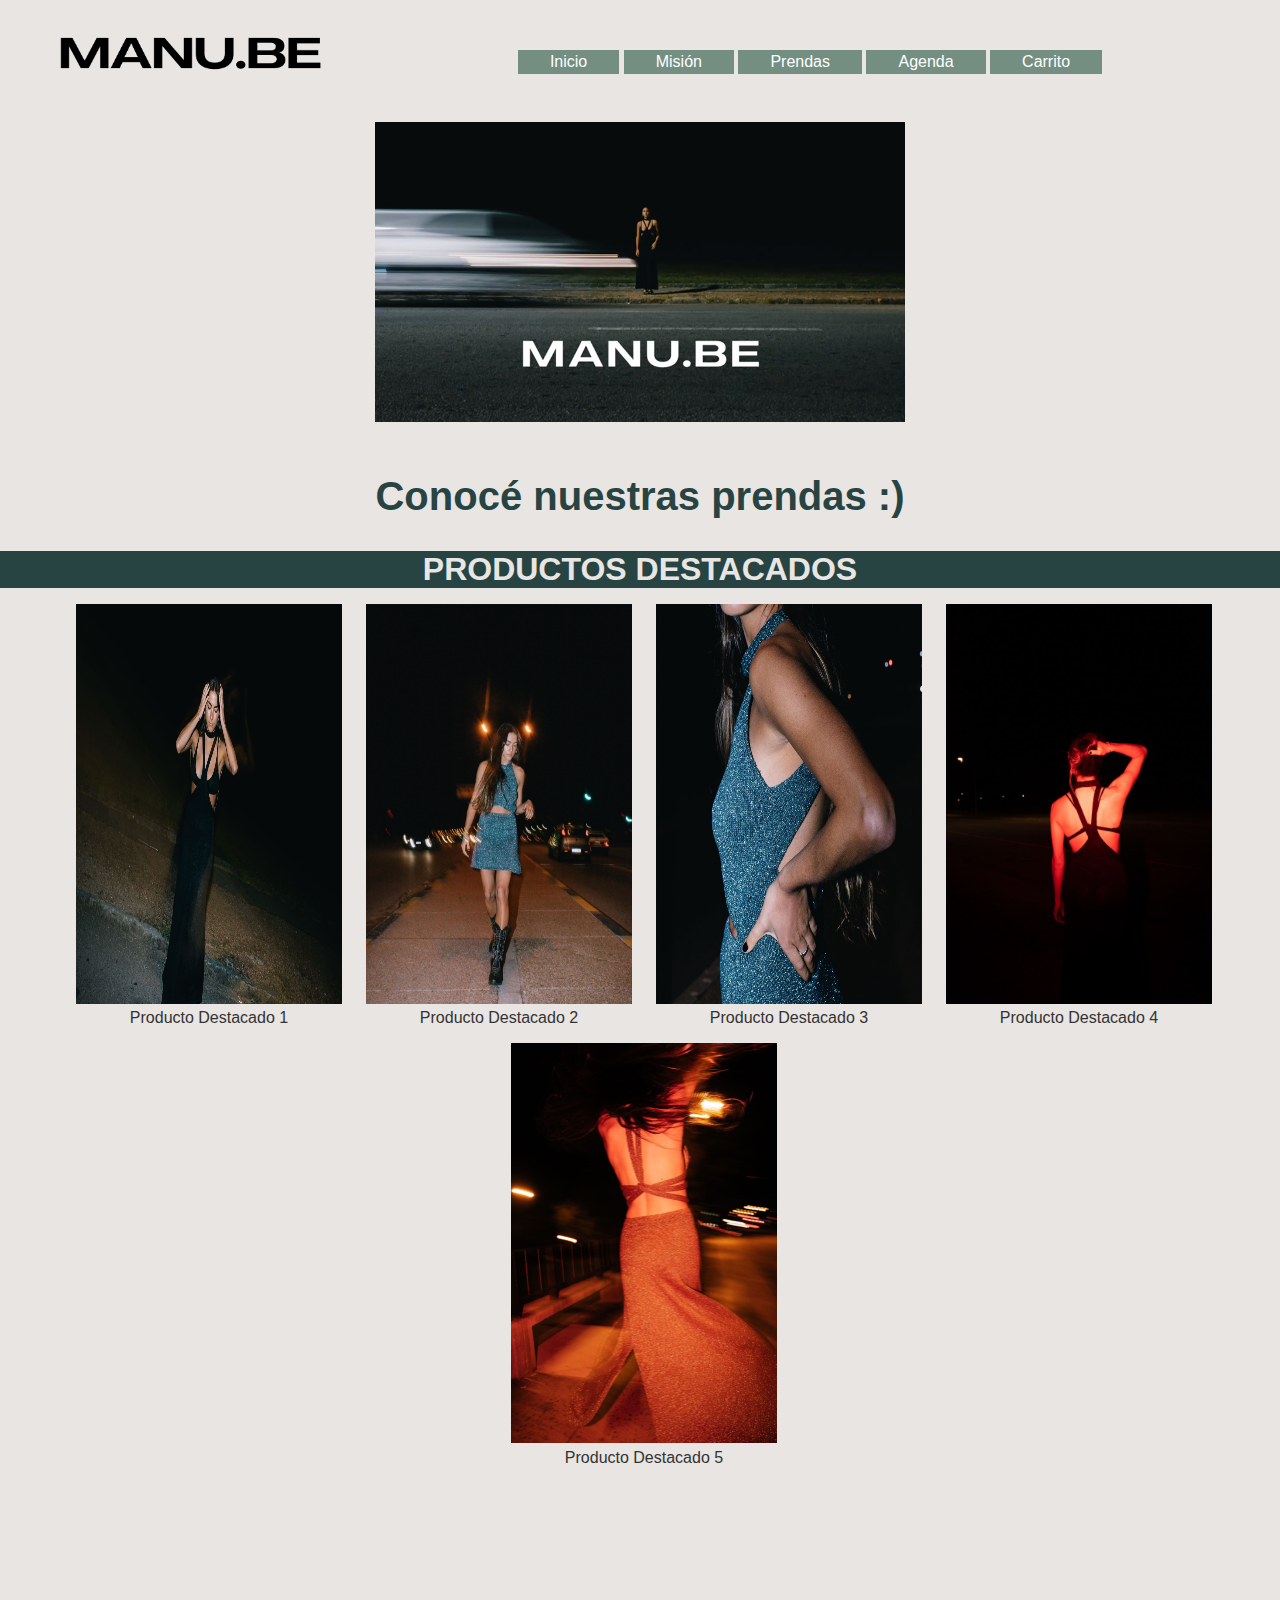
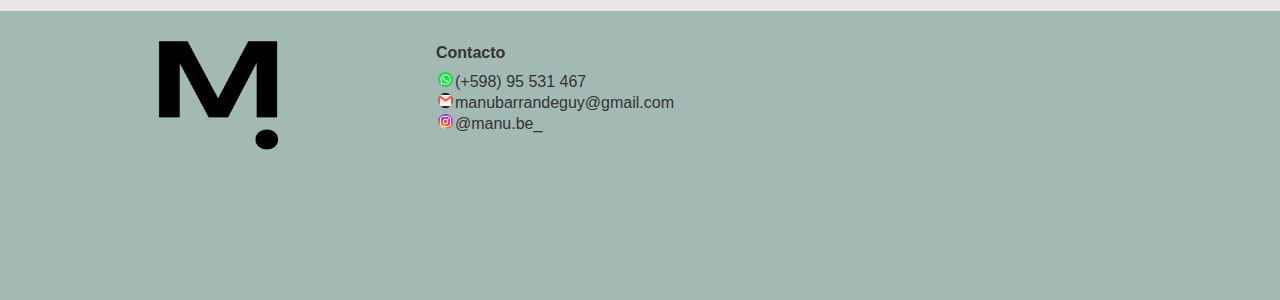
<file: index.html>
<!DOCTYPE html>
<html lang="es">
<head>
	<meta charset="UTF-8">
	<meta name="viewport" content="width=device-width, initial-scale=1.0">
	<meta name="description" content="Piezas Tejidas en stock y personalizadas. La ciudad, el brillo y el ritmo como inspiración. Encontrá nuestros productos en esta página">
	<meta name="keywords" content="MANU, MANUELA, BARRANDEGUY, INICIO, ROPA, MODA, TENDENCIA, HILOS, TEJIDOS, PRODUCTOS DESTACADOS"
	<link rel="shortcut icon" href="assets/img/favicon-32x32.png">
	<title>Inicio</title>
	<!-- linkear nuestro css -->
	<link rel="stylesheet" href="estilo.css">
</head>
<body class="body">
	<!-- fila de logo + menu de navegacion --> 
	<header class="header">
		<a title="logoImagen" href="index.html"><img src="img/logo.png" alt="logoImagen"></img></a>
		<nav class="navegacionPrincipal">
			<ul>
				<li><a href="index.html">Inicio</a></li>
				<li><a href="pages/mision.html">Misión</a></li>
				<li><a href="pages/prendas.html">Prendas</a></li>
				<li><a href="pages/agenda.html">Agenda</a></li>
				<li><a href="pages/carrito.html">Carrito</a></li>
			</ul>
		</nav>
	</header>
	<!-- cierre de fila logo + menu de navegacion -->
	<!-- fila de información de mi sitio -->
	<main class="main">
		<section>
			<video autoplay loop muted id="logoVideo" src="img/logo.mp4"  alt="logoVideo">
			</video>
		</section>
		<section>
			<a href="pages/prendas.html"><h1>Conocé nuestras prendas :)</h1></a>
		</section>
		<section>
			<h2>PRODUCTOS DESTACADOS</h2>
			<div class="prendas">
				<div>
					<img src="img/img1.jpeg" alt="productoDestacado1" class="fotoPrenda"></img>
					<a>Producto Destacado 1</a>
				</div>
				<div>
					<img src="img/img2.jpeg" alt="productoDestacado2" class="fotoPrenda"></img>
					<a>Producto Destacado 2</a>
				</div>
				<div>
					<img src="img/img3.jpeg" alt="productoDestacado3" class="fotoPrenda"></img>
					<a>Producto Destacado 3</a>
				</div>
				<div>
					<img src="img/img4.jpeg" alt="productoDestacado4" class="fotoPrenda"></img>
					<a>Producto Destacado 4</a>
				</div>
				<div>
					<img src="img/img5.jpeg" alt="productoDestacado5" class="fotoPrenda"></img>
					<a>Producto Destacado 5</a>
				</div>
		</section>
	</main>
	<!-- cierre de fila de información de mi sitio -->
	<!-- inicio de footer --> 
	<footer class="footer">
		<img src="img/logo1.png" alt="logoImagen" class="logoImagen"></img>
		<section class="infoFooter">
			<h4>Contacto</h4>
			<table>
				<tr>
					<td><img src="img/whatsapp.jpeg" alt="icono whatsapp" class="icono"></img></td>
					<td>(+598) 95 531 467</td>
				</tr>
				<tr>
					<td><img src="img/mail.jpeg" alt="icono mail" class="icono"></td>
					<td>manubarrandeguy@gmail.com</td>
				</tr>
				<tr>
					<td><img src="img/instagram.jpeg" alt="icono instagram" class="icono"></td>
					<td href="https://www.instagram.com/manu.be_">@manu.be_</td>
				</tr>
			</table>
		</section>
	</footer>
    <!-- cierre de footer --> 
</body>
</html>
</file>
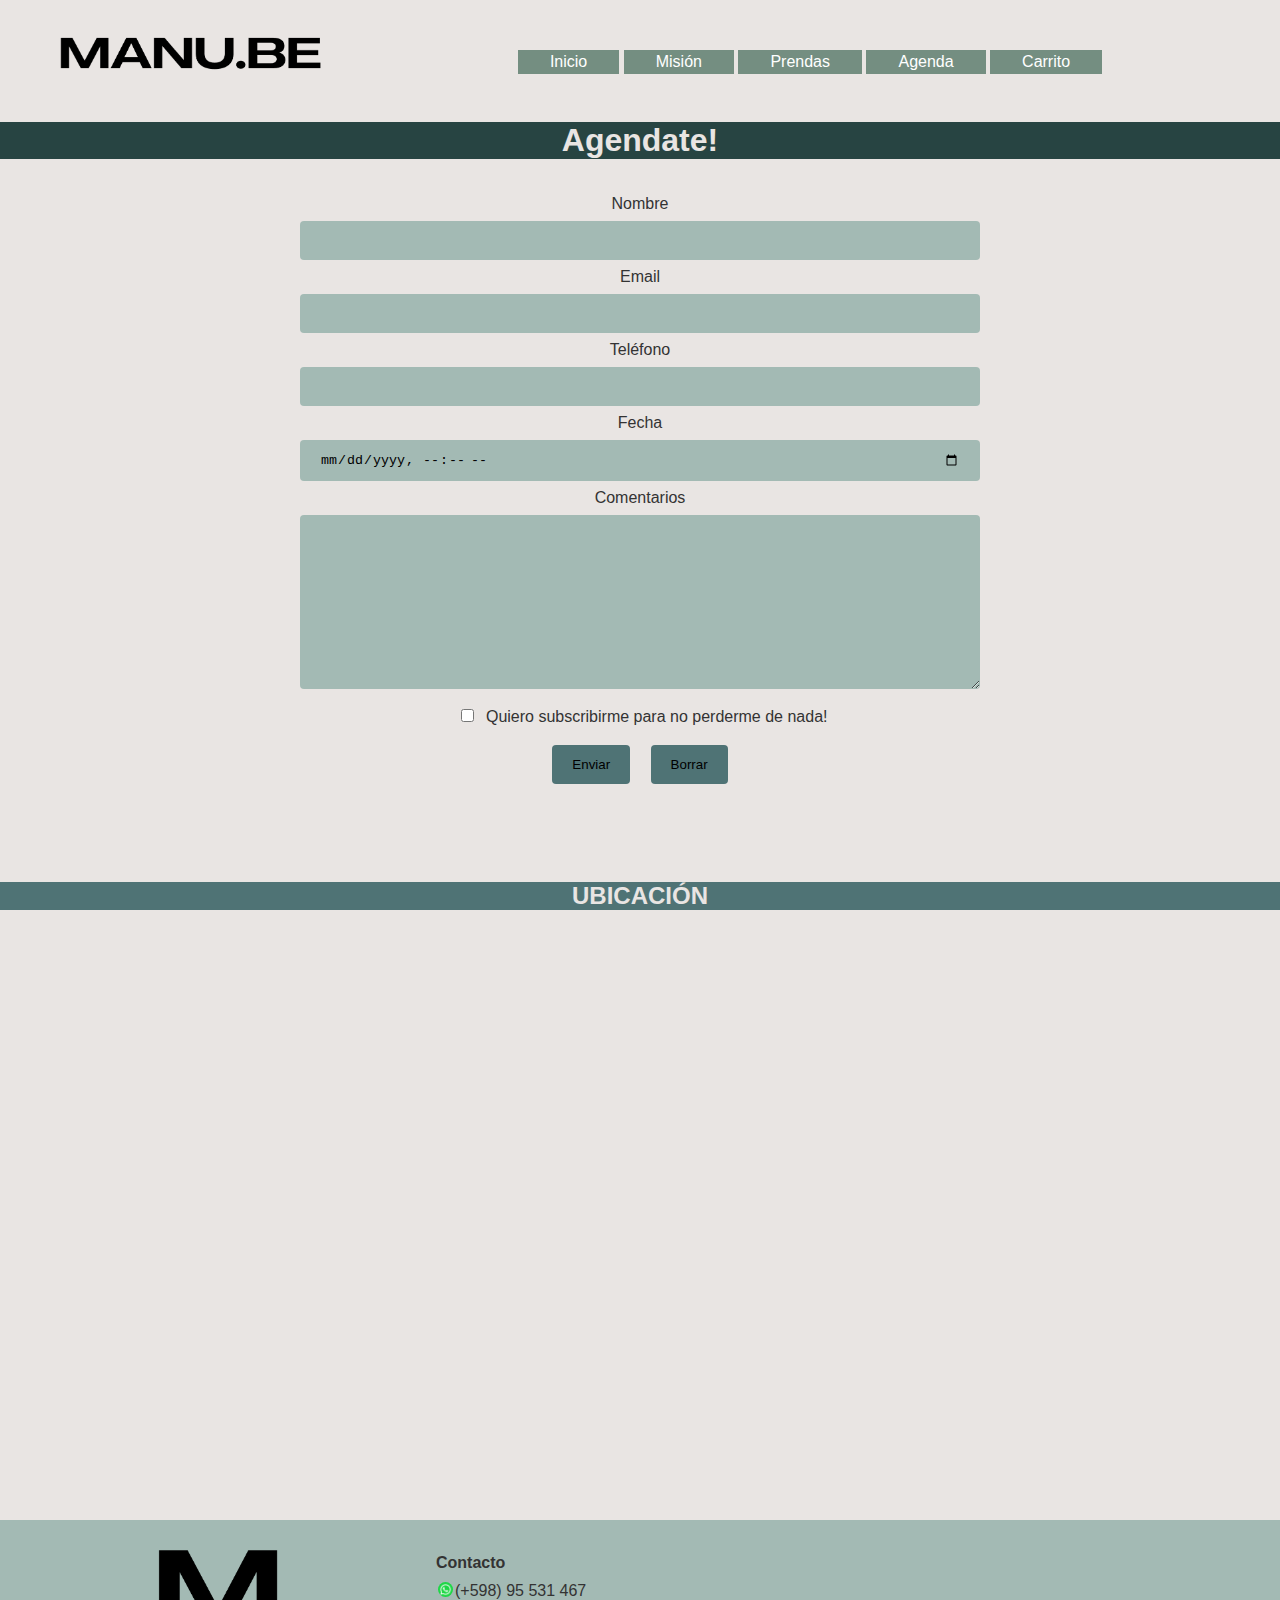
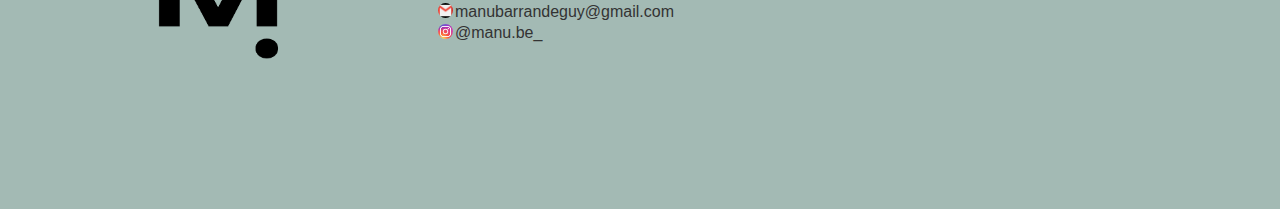
<file: pages/agenda.html>
<!DOCTYPE html>
<html lang="es">
<head>
	<meta charset="UTF-8">
	<meta name="viewport" content="width=device-width, initial-scale=1.0">
	<meta name="description" content="Piezas Tejidas en stock y personalizadas. Ponete en contacto con nosotras en esta página">
	<meta name="keywords" content="MANU, MANUELA, BARRANDEGUY, AGENDA, ROPA, MODA, TENDENCIA, HILOS, TEJIDOS, AGENDA, PERSONALIZADO"
	<link rel="shortcut icon" href="assets/img/favicon-32x32.png">
	<title>Agenda</title>
	<!-- linkear nuestro css -->
	<link rel="stylesheet" href="../estilo.css">
</head>
<body class="body">
	<!-- fila de logo + menu de navegacion --> 
	<header class="header">
		<a title="logoImagen" href="../index.html"><img src="../img/logo.png" alt="logoImagen"></img></a>
		<nav class="navegacionPrincipal">
			<ul>
				<li><a href="../index.html">Inicio</a></li>
				<li><a href="mision.html">Misión</a></li>
				<li><a href="prendas.html">Prendas</a></li>
				<li><a href="agenda.html">Agenda</a></li>
				<li><a href="carrito.html">Carrito</a></li>
			</ul>
		</nav>
	</header>
	<!-- cierre de fila logo + menu de navegacion -->
	<!-- fila de información de mi sitio -->
	<main class="main">
		<section>
        	<h2>Agendate!</h2>
        	<!-- formulario de contacto -->
			<div class="formularioAgenda">
			<form action="#" enctype="application/x-www-form-urlencoded" method="GET" >
            	<!-- Nombre -->
            	<label for="nombre">Nombre</label></br>
            	<input class="rellenarFormulario" type="text" name="nombre" id="nombre"></br>
            	<!-- Email -->
            	<label for="email">Email</label></br>
            	<input class="rellenarFormulario" type="email" name="email" id="email"></br>
            	<!--Teléfono -->
            	<label for="telefono">Teléfono</label></br>
            	<input class="rellenarFormulario" type="number" name="telefono" id="telefono"></br>
            	<!-- Fecha -->
            	<label for="fecha">Fecha</label><br>
            	<input class="rellenarFormulario" type="datetime-local" name="fecha" pattern="[0-9]{4}-[0-9]{2}-[0-9]{2}T[0-9]{2}:[0-9]{2}" min="2023-01-24T15:00" max="2023-12-31T:21:00"><br>
            	<!-- Comentarios -->
            	<label for="comentarios">Comentarios</label><br>
            	<textarea class="rellenarFormulario" name="comentarios" cols="30" rows="10"></textarea><br>
            	<!-- Subscripción -->
				<input type="checkbox">
            	<label for="promociones">Quiero subscribirme para no perderme de nada!</label><br>
            	<!-- Enviar o borrar-->
            	<input class="botones" type="submit" value="Enviar" class="enviar">
				<input class="botones" type="reset" value="Borrar" class="borrar"><br>
        	</form>
			</div>
    	</section>
		<section>
            <h3>Ubicación</h3>
            <div class="mapa">
                <iframe src="https://www.google.com/maps/embed?pb=!1m18!1m12!1m3!1d3272.764896499605!2d-56.061227948780854!3d-34.88724957996671!2m3!1f0!2f0!3f0!3m2!1i1024!2i768!4f13.1!3m3!1m2!1s0x959f87f9685c610b%3A0x484c188be79c1ddf!2sSport%20House!5e0!3m2!1ses-419!2suy!4v1678545080788!5m2!1ses-419!2suy" style="border:0;" allowfullscreen="" loading="lazy" referrerpolicy="no-referrer-when-downgrade"></iframe>
            </div>
		</section>
	</main>
    <!-- fin formulario de contacto -->
	<!-- inicio de footer --> 
	<footer class="footer">
		<img src="../img/logo1.png" alt="logoImagen" class="logoImagen"></img>
		<section class="infoFooter">
			<h4>Contacto</h4>
			<table>
				<tr>
					<td><img src="../img/whatsapp.jpeg" alt="icono whatsapp" class="icono"></img></td>
					<td>(+598) 95 531 467</td>
				</tr>
				<tr>
					<td><img src="../img/mail.jpeg" alt="icono mail" class="icono"></td>
					<td>manubarrandeguy@gmail.com</td>
				</tr>
				<tr>
					<td><img src="../img/instagram.jpeg" alt="icono instagram" class="icono"></td>
					<td href="https://www.instagram.com/manu.be_">@manu.be_</td>
				</tr>
			</table>
		</section>
	</footer>
    <!-- cierre de footer --> 
</body>
</html>
</file>
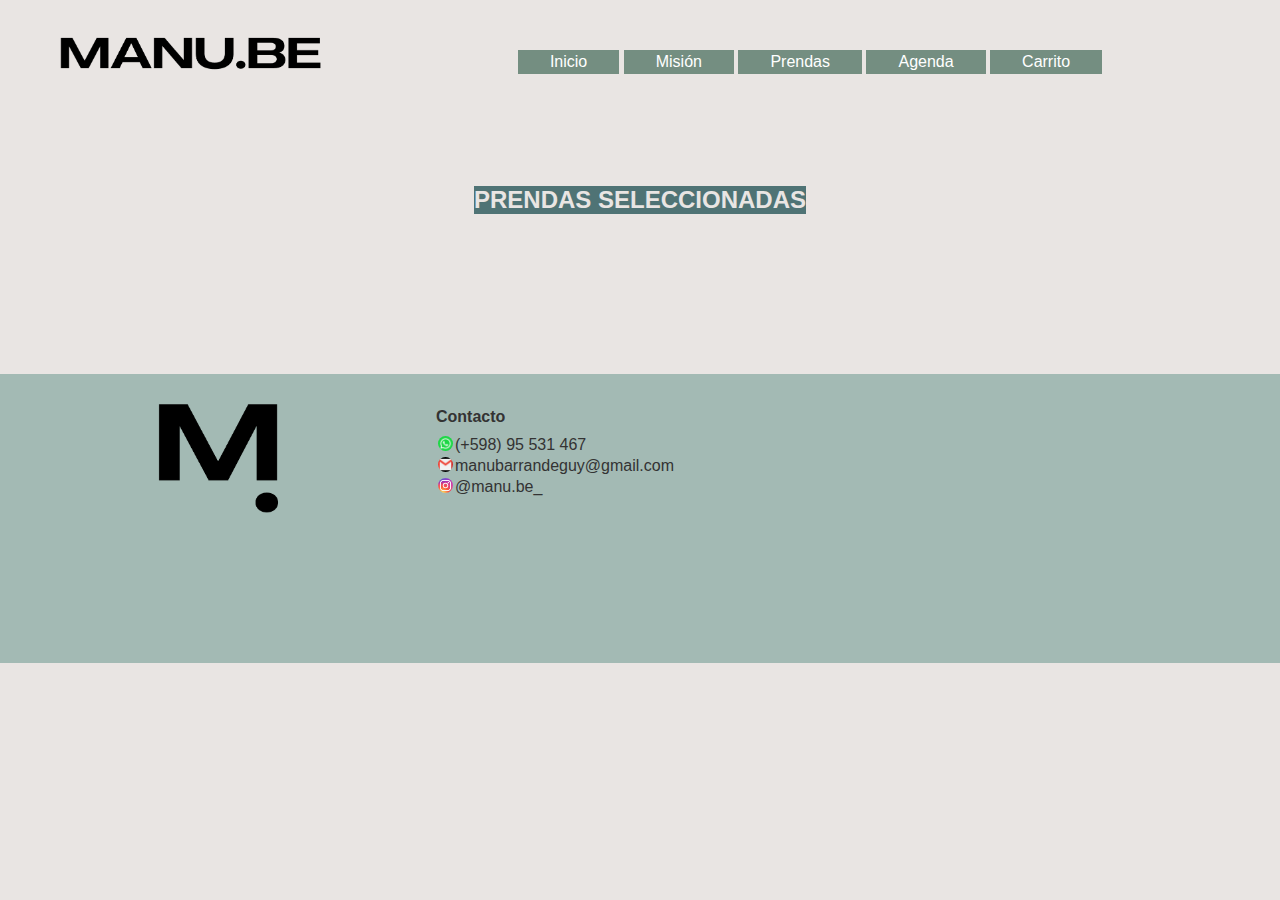
<file: pages/carrito.html>
<!DOCTYPE html>
<html lang="es">
<head>
	<meta charset="UTF-8">
	<meta name="viewport" content="width=device-width, initial-scale=1.0">
	<meta name="description" content="Piezas Tejidas en stock y personalizadas. Contactate mediante redes o encontranos en esta ubicación">
	<meta name="keywords" content="MANU, MANUELA, BARRANDEGUY, CONTACTO, ROPA, MODA, TENDENCIA, CARRITO, INSTAGRAM, WHATSAPP, MAIL"
	<link rel="shortcut icon" href="assets/img/favicon-32x32.png">
	<title>Carrito</title>
	<!-- linkear nuestro css -->
	<link rel="stylesheet" href="../estilo.css">
</head>
<body class="body">
	<!-- fila de logo + menu de navegacion --> 
	<header class="header">
		<a title="logoImagen" href="../index.html"><img src="../img/logo.png" alt="logoImagen"></img></a>
		<nav class="navegacionPrincipal">
			<ul>
				<li><a href="../index.html">Inicio</a></li>
				<li><a href="mision.html">Misión</a></li>
				<li><a href="prendas.html">Prendas</a></li>
				<li><a href="agenda.html">Agenda</a></li>
				<li><a href="carrito.html">Carrito</a></li>
			</ul>
		</nav>
	</header>
	<!-- cierre de fila logo + menu de navegacion -->
	<!-- fila de información de mi sitio -->
	<main class="main" id="carrito">
		<section>
            <h3>Prendas Seleccionadas</h3>
		</section>
	</main>
	<!-- cierre de fila de información de mi sitio -->
	<!-- inicio de footer --> 
	<footer class="footer">
		<img src="../img/logo1.png" alt="logoImagen" class="logoImagen"></img>
		<section class="infoFooter">
			<h4>Contacto</h4>
			<table>
				<tr>
					<td><img src="../img/whatsapp.jpeg" alt="icono whatsapp" class="icono"></img></td>
					<td>(+598) 95 531 467</td>
				</tr>
				<tr>
					<td><img src="../img/mail.jpeg" alt="icono mail" class="icono"></td>
					<td>manubarrandeguy@gmail.com</td>
				</tr>
				<tr>
					<td><img src="../img/instagram.jpeg" alt="icono instagram" class="icono"></td>
					<td href="https://www.instagram.com/manu.be_">@manu.be_</td>
				</tr>
			</table>
		</section>
	</footer>
    <!-- cierre de footer --> 
	<script type="text/javascript" src="../js/presentacionPrendas.js"></script>
</body>
</html>
</file>
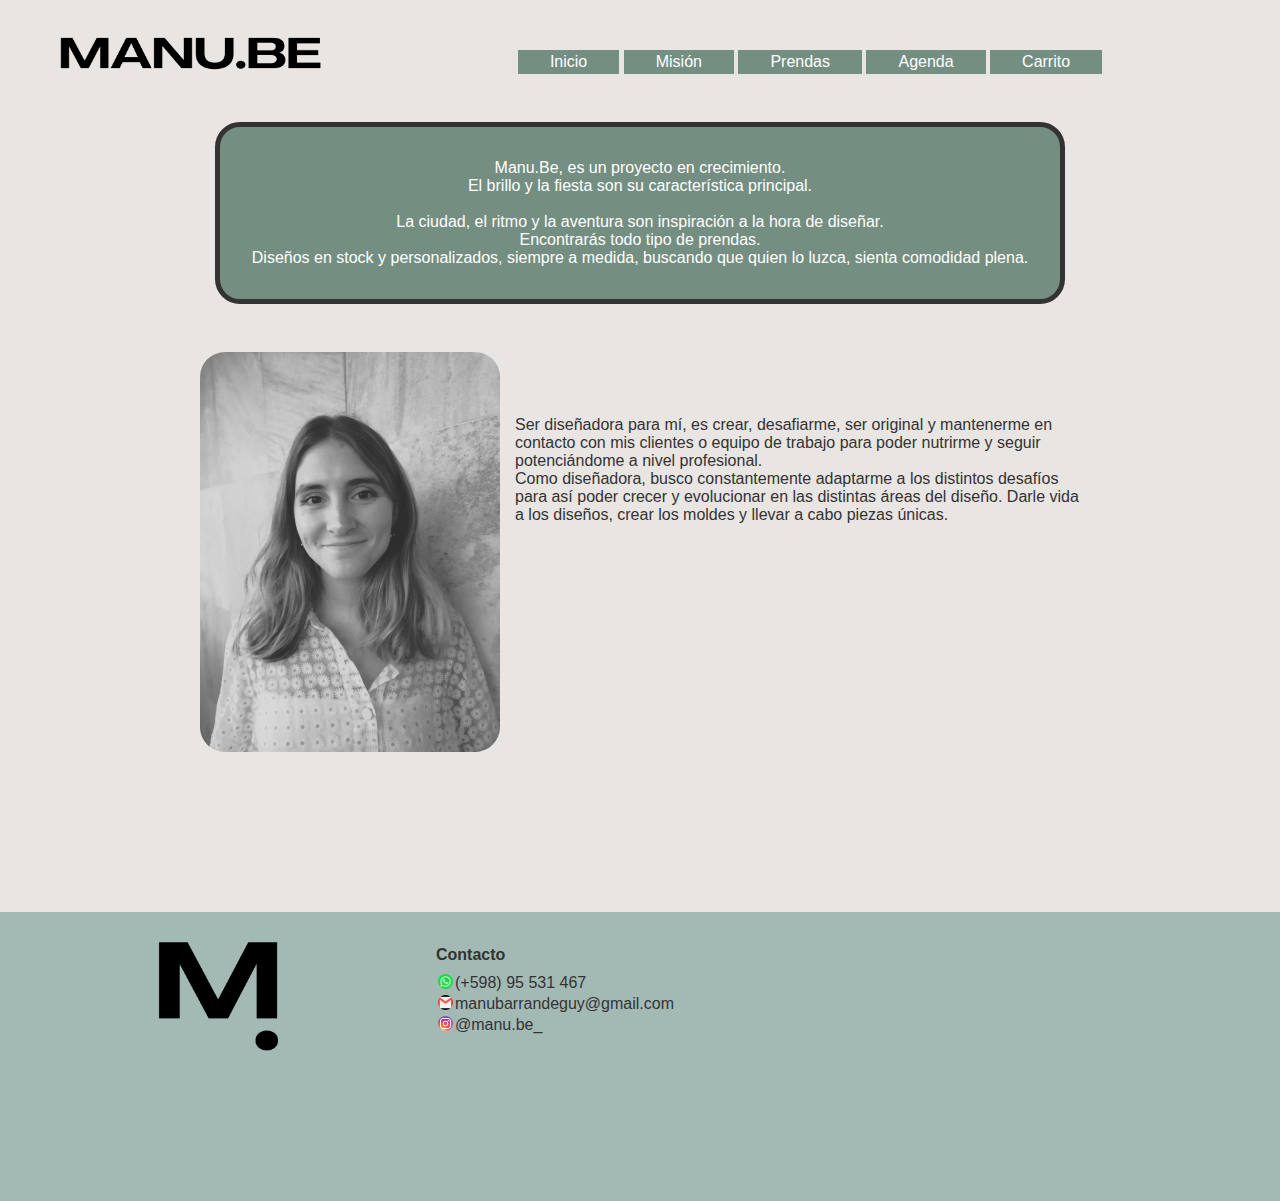
<file: pages/mision.html>
<!DOCTYPE html>
<html lang="es">
<head>
	<meta charset="UTF-8">
	<meta name="viewport" content="width=device-width, initial-scale=1.0">
	<meta name="description" content="Piezas Tejidas en stock y personalizadas. Aprendé acerca de nosotras y nuestra misión">
	<meta name="keywords" content="MANU, MANUELA, BARRANDEGUY, MISIÓN, ROPA, MODA, TENDENCIA, HILOS, TEJIDOS, VALORES"
	<link rel="shortcut icon" href="assets/img/favicon-32x32.png">
	<title>Misión</title>
	<!-- linkear nuestro css -->
	<link rel="stylesheet" href="../estilo.css">
</head>
<body class="body">
	<!-- fila de logo + menu de navegacion --> 
	<header class="header">
		<a title="logoImagen" href="../index.html"><img src="../img/logo.png" alt="logoImagen"></img></a>
		<nav class="navegacionPrincipal">
			<ul>
				<li><a href="../index.html">Inicio</a></li>
				<li><a href="mision.html">Misión</a></li>
				<li><a href="prendas.html">Prendas</a></li>
				<li><a href="agenda.html">Agenda</a></li>
				<li><a href="carrito.html">Carrito</a></li>
			</ul>
		</nav>
	</header>
	<!-- cierre de fila logo + menu de navegacion -->
	<!-- fila de información de mi sitio -->
	<main class="main" id="mainMision">
		<section id="sobreMarca">
			<p>Manu.Be, es un proyecto en crecimiento.<br>
				El brillo y la fiesta son su característica principal.<br>
				<br>
				La ciudad, el ritmo y la aventura son inspiración a la hora de diseñar.<br>
				Encontrarás todo tipo de prendas.<br>
				Diseños en stock y personalizados, siempre a medida, buscando que quien lo luzca, sienta comodidad plena.<br>
			</p>
		</section>
		<section id="sobreManuela">
			<img id="imgSobreManuela" src="../img/manuela.jpeg" alt="Manuela Barrandeguy, creadora de Manu.Be" width="300" height="400"></img> 
			<p>Ser diseñadora para mí, es crear, desafiarme, ser original y mantenerme en contacto con mis clientes o equipo de trabajo para poder nutrirme y seguir potenciándome a nivel profesional. <br>
				Como diseñadora, busco constantemente adaptarme a los distintos desafíos para así poder crecer y evolucionar en las distintas áreas del diseño. Darle vida a los diseños, crear los moldes y llevar a cabo piezas únicas.</p>
		</section>
	</main>
	<!-- cierre de fila de información de mi sitio -->
	<!-- inicio de footer --> 
	<footer class="footer">
		<img src="../img/logo1.png" alt="logoImagen" class="logoImagen"></img>
		<section class="infoFooter">
			<h4>Contacto</h4>
			<table>
				<tr>
					<td><img src="../img/whatsapp.jpeg" alt="icono whatsapp" class="icono"></img></td>
					<td>(+598) 95 531 467</td>
				</tr>
				<tr>
					<td><img src="../img/mail.jpeg" alt="icono mail" class="icono"></td>
					<td>manubarrandeguy@gmail.com</td>
				</tr>
				<tr>
					<td><img src="../img/instagram.jpeg" alt="icono instagram" class="icono"></td>
					<td href="https://www.instagram.com/manu.be_">@manu.be_</td>
				</tr>
			</table>
		</section>
	</footer>
    <!-- cierre de footer --> 
</body>
</html>
</file>
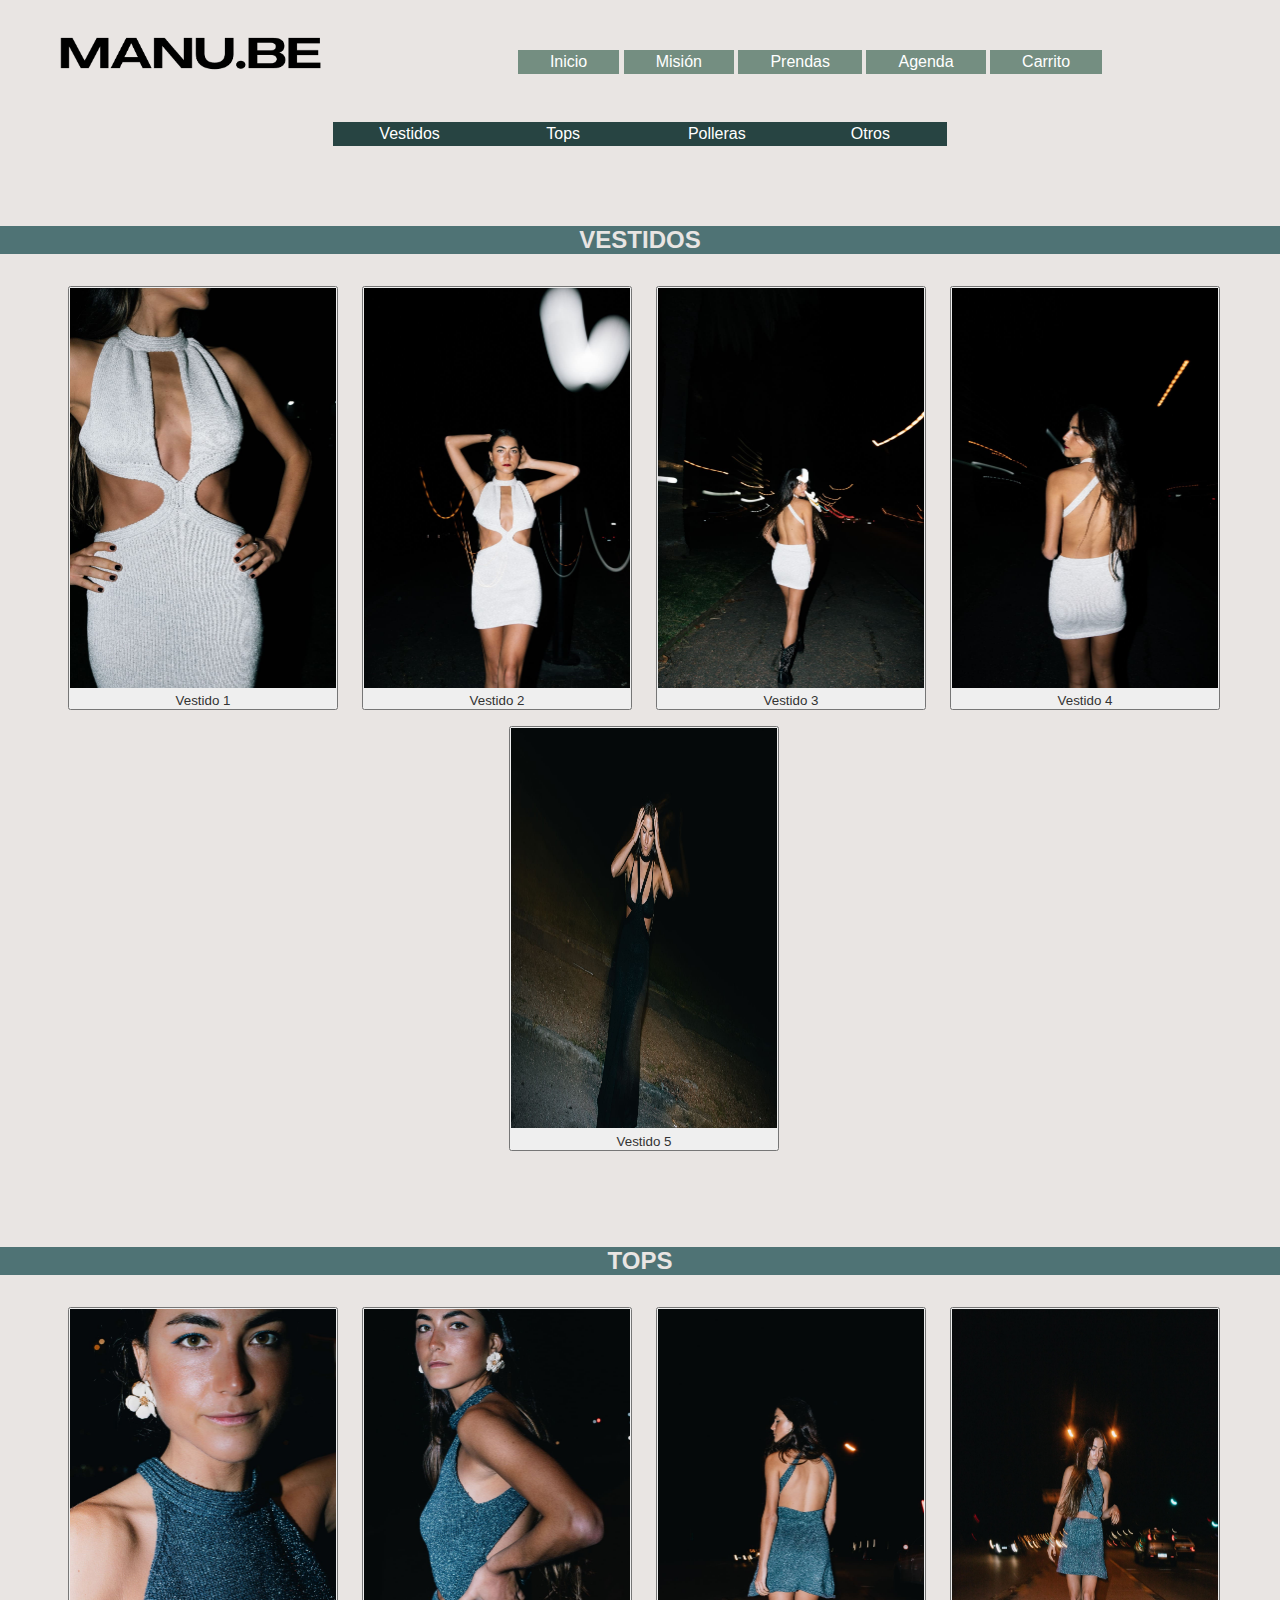
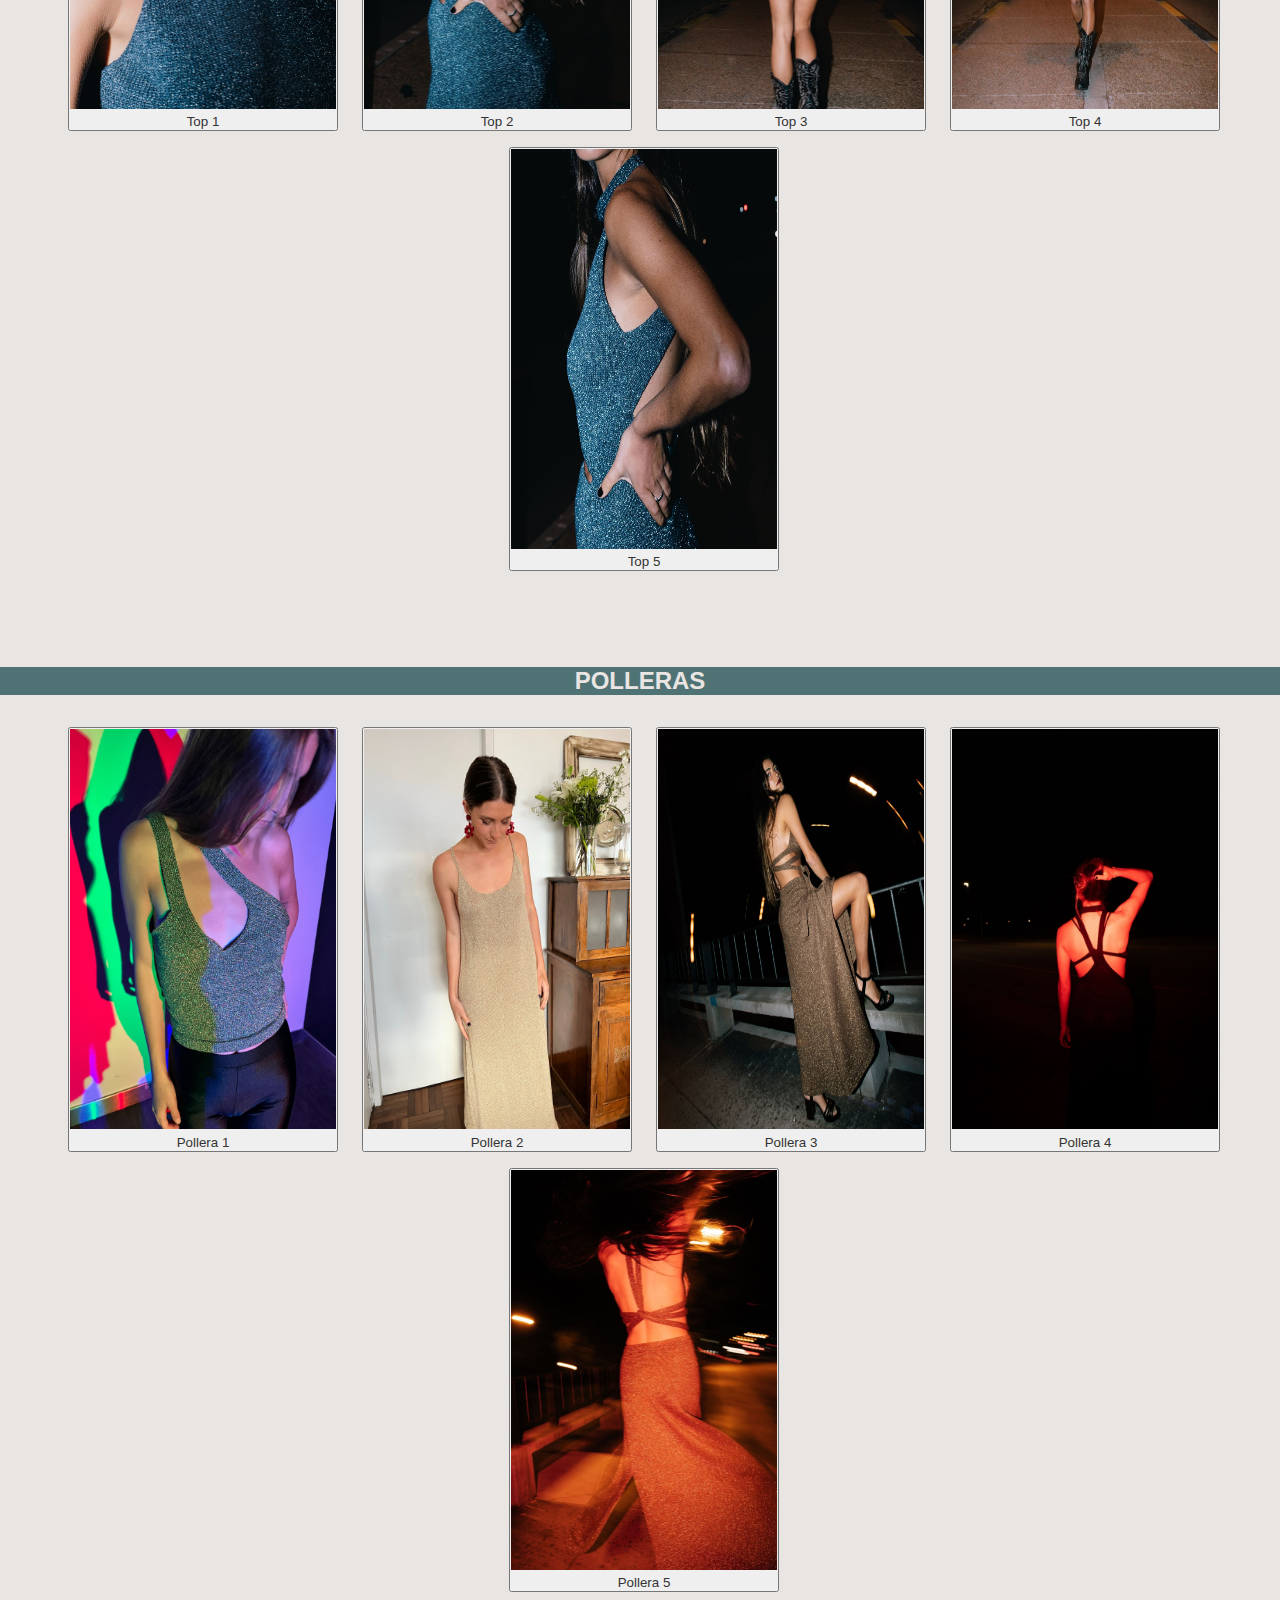
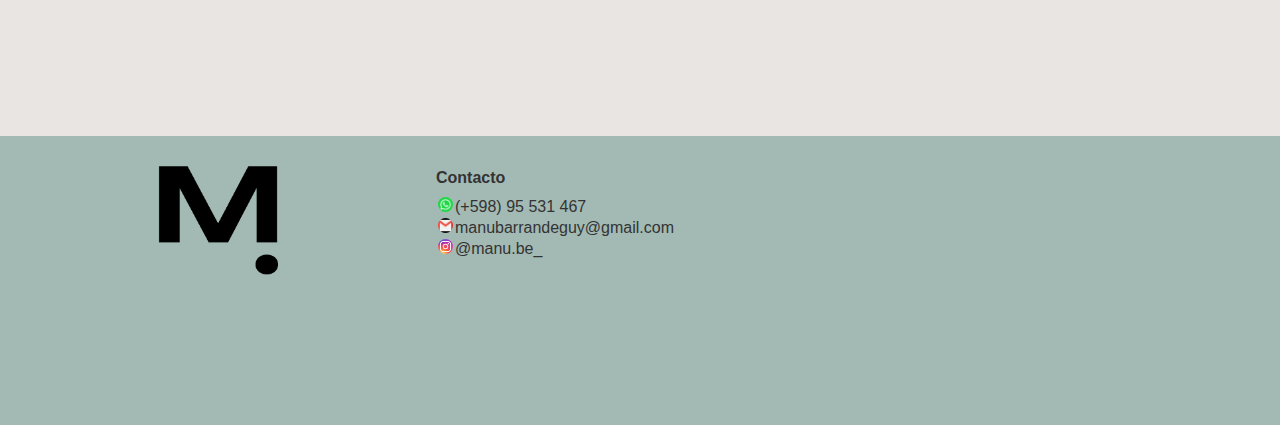
<file: pages/prendas.html>
<!DOCTYPE html>
<html lang="es">
<head>
	<meta charset="UTF-8">
	<meta name="viewport" content="width=device-width, initial-scale=1.0">
	<meta name="description" content="Piezas Tejidas en stock y personalizadas. Busca la prenda ideal para ti">
	<meta name="keywords" content="MANU, MANUELA, BARRANDEGUY, PRENDAS, ROPA, MODA, TENDENCIA, HILOS, TEJIDOS, VESTIDO, TOP, POLLERA, RUANA"
	<link rel="shortcut icon" href="assets/img/favicon-32x32.png">
	<title>Prendas</title>
	<!-- linkear nuestro css -->
	<link rel="stylesheet" href="../estilo.css">
</head>
<body class="body">
	<!-- fila de logo + menu de navegacion --> 
	<header class="header">
		<a title="logoImagen" href="../index.html"><img src="../img/logo.png" alt="logoImagen"></img></a>
		<nav class="navegacionPrincipal">
			<ul>
				<li><a href="../index.html">Inicio</a></li>
				<li><a href="mision.html">Misión</a></li>
				<li><a href="prendas.html">Prendas</a></li>
				<li><a href="agenda.html">Agenda</a></li>
				<li><a href="carrito.html">Carrito</a></li>
			</ul>
		</nav>
	</header>
	<!-- cierre de fila logo + menu de navegacion -->
	<!-- fila de información de mi sitio -->
	<main class="main">
		<section>
			<nav class="navegacionSecundaria">
				<ul>
					<li><a href="#vestidos">Vestidos</a></li>
					<li><a href="#tops">Tops</a></li>
					<li><a href="#polleras">Polleras</a></li>
					<li><a href="#otros">Otros</a></li>
				</ul>
			</nav>
		</section>
		<section>
			<h3 id="vestidos">Vestidos</h3>
			<div class="prendas">
				<div>
					<button id="btnVestido1">
						<img src="../img/vestido1.jpeg" alt="vestido1" class="fotoPrenda"></img>
						<a>Vestido 1</a>
					</button>
				</div>
				<div>
					<button id="btnVestido2">
						<img src="../img/vestido2.jpeg" alt="vestido2" class="fotoPrenda"></img>
						<a>Vestido 2</a>
					</button>
				</div>
				<div>
					<button id="btnVestido3">
						<img src="../img/vestido3.jpeg" alt="vestido3" class="fotoPrenda"></img>
						<a>Vestido 3</a>
					</button>
				</div>
				<div>
					<button id="btnVestido4">
						<img src="../img/vestido4.jpeg" alt="vestido4" class="fotoPrenda"></img>
						<a>Vestido 4</a>
					</button>
				</div>
				<div>
					<button id="btnVestido5">
						<img src="../img/vestido5.jpeg" alt="vestido5" class="fotoPrenda"></img>
						<a>Vestido 5</a>
					</button>
				</div>
			</div>
		</section>
		<section>
			<h3 id="tops">Tops</h3>
			<div class="prendas">
				<div>
					<button id="btnTop1">
					<img src="../img/top1.jpeg" alt="top1" class="fotoPrenda"></img>
					<a>Top 1</a>
					</button>
				</div>
				<div>
					<button id="btnTop2">
						<img src="../img/top2.jpeg" alt="top2" class="fotoPrenda"></img>
						<a>Top 2</a>
					</button>
				</div>
				<div>
					<button id="btnTop3">
						<img src="../img/top3.jpeg" alt="top3" class="fotoPrenda"></img>
						<a>Top 3</a>
					</button>
				</div>
				<div>
					<button id="btnTop4">
						<img src="../img/top4.jpeg" alt="top4" class="fotoPrenda"></img>
						<a>Top 4</a>
					</button>
				</div>
				<div>
					<button id="btnTop5">
						<img src="../img/top5.jpeg" alt="top5" class="fotoPrenda"></img>
						<a>Top 5</a>
					</button>
				</div>
			</div>
		</section>
		<section>
			<h3 id="polleras">Polleras</h3>
			<div class="prendas">
				<div>
					<button id="btnPollera1">
						<img src="../img/pollera1.jpeg" alt="pollera1" class="fotoPrenda"></img>
						<a>Pollera 1</a>
					</button>
				</div>
				<div>
					<button id="btnPollera2">
						<img src="../img/pollera2.jpeg" alt="pollera2" class="fotoPrenda"></img>
						<a>Pollera 2</a>
					</button>
				</div>
				<div>
					<button id="btnPollera3">
						<img src="../img/pollera3.jpeg" alt="pollera3" class="fotoPrenda"></img>
						<a>Pollera 3</a>
					</button>
				</div>
				<div>
					<button id="btnPollera4">
						<img src="../img/pollera4.jpeg" alt="pollera4" class="fotoPrenda"></img>
						<a>Pollera 4</a>
					</button>
				</div>
				<div>
					<button id="btnPollera5">
						<img src="../img/pollera5.jpeg" alt="pollera5" class="fotoPrenda"></img>
						<a>Pollera 5</a>
					</button>
				</div>
			</div>
		</section>
	</main>
	<!-- cierre de fila de información de mi sitio -->
	<!-- inicio de footer --> 
	<footer class="footer">
		<img src="../img/logo1.png" alt="logoImagen" class="logoImagen"></img>
		<section class="infoFooter">
			<h4>Contacto</h4>
			<table>
				<tr>
					<td><img src="../img/whatsapp.jpeg" alt="icono whatsapp" class="icono"></img></td>
					<td>(+598) 95 531 467</td>
				</tr>
				<tr>
					<td><img src="../img/mail.jpeg" alt="icono mail" class="icono"></td>
					<td>manubarrandeguy@gmail.com</td>
				</tr>
				<tr>
					<td><img src="../img/instagram.jpeg" alt="icono instagram" class="icono"></td>
					<td href="https://www.instagram.com/manu.be_">@manu.be_</td>
				</tr>
			</table>
		</section>
	</footer>
    <!-- cierre de footer --> 
	<script type="text/javascript" src="../js/seleccionPrendas.js"></script>
</body>
</html>
</file>
<file: estilo.css>
@charset "UTF-8";
/** MIXINS GENÉRICOS **/
/* ANCHO Y ALTURA */
/* DISPLAY FLEX */
/* FUENTE */
/** VARIABLES GENÉRICAS **/
/* COLORES */
/* FUENTES */
/* RESET */
* {
  margin: 0;
  padding: 0;
}

/* GLOBALES */
.body {
  font-size: 16px;
  font-family: "Open Sans", "Roboto Slab", "Lora", sans-serif;
  color: #333333;
  background-color: #e9e5e3;
  display: grid;
  grid-template-rows: repeat(3, auto);
  box-sizing: border-box;
}

/* HEADER */
.header {
  display: flex;
  flex-direction: row;
  flex-wrap: wrap;
  grid-row: 1;
}
.header img {
  width: 300px;
  height: 102px;
  display: inline;
  padding-left: 2.5rem;
}

/* MENU PRINCIPAL */
.navegacionPrincipal {
  display: flex;
  flex-direction: row;
  flex-wrap: nowrap;
  align-items: flex-end;
  margin: 2rem auto;
  list-style-type: none;
  text-align: center;
}
.navegacionPrincipal ul li {
  display: flex;
  flex-direction: column;
  flex-wrap: wrap;
  background-color: #748e81;
  padding-left: 2rem;
  padding-right: 2rem;
}
.navegacionPrincipal ul li a {
  display: block;
  text-decoration: none;
  font-size: 1rem;
  line-height: 1.5rem;
  color: #ffffff;
}
.navegacionPrincipal ul li a:active {
  text-decoration: underline;
}
.navegacionPrincipal ul li:hover {
  background-color: #274442;
}
.navegacionPrincipal ul li:active {
  background-color: #274442;
}

/* MAIN */
.main {
  grid-row: 2;
}

/* FOOTER */
.footer {
  display: flex;
  flex-direction: row;
  flex-wrap: wrap;
  grid-row: 3;
  background-color: #a3bab4;
  margin-top: 10%;
  padding-bottom: 10%;
}
.footer td {
  text-align: left;
}

.logoImagen {
  width: 180px;
  height: 161px;
  margin-left: 10%;
  animation-name: aparecer;
  animation-duration: 10s;
  animation-iteration-count: infinite;
}

@keyframes aparecer {
  0% {
    opacity: 0;
  }
  100% {
    opacity: 1;
  }
}
.infoFooter {
  margin-left: 10%;
}

.icono {
  width: 15px;
  height: 15px;
  border-radius: 25px;
}

/* TITULOS Y TEXTOS*/
h1 {
  font-size: 2.5rem;
  font-family: "Trebuchet MS", "Lucida Sans Unicode", "Lucida Grande", "Lucida Sans", Arial, sans-serif;
  color: #274442;
  background-color: none;
  text-decoration: none;
  position: relative;
  text-align: center;
  margin-top: 2rem;
  margin-bottom: 2rem;
}

h1:hover {
  color: #e9e5e3;
  background-color: #a3bab4;
}

h1:active {
  text-decoration: underline;
}

h2 {
  font-size: 2rem;
  font-family: Arial, Helvetica, sans-serif;
  color: #e9e5e3;
  background-color: #274442;
  position: relative;
  text-align: center;
  margin-top: 1rem;
  margin-bottom: 1rem;
}

h3 {
  font-size: 1.5rem;
  font-family: "Lucida Sans", "Lucida Sans Regular", "Lucida Grande", "Lucida Sans Unicode", Geneva, Verdana, sans-serif;
  color: #e9e5e3;
  background-color: #4F7375;
  text-transform: uppercase;
  position: relative;
  text-align: center;
  margin-top: 5rem;
  margin-bottom: 2rem;
}

h4 {
  font-size: 1rem;
  font-family: "Trebuchet MS", "Lucida Sans Unicode", "Lucida Grande", "Lucida Sans", Arial, sans-serif;
  color: #333333;
  background-color: none;
  position: relative;
  text-align: left;
  margin-top: 0.5rem;
  margin-bottom: 0.5rem;
}

a {
  font-size: auto;
  font-family: "Lucida Sans", "Lucida Sans Regular", "Lucida Grande", "Lucida Sans Unicode", Geneva, Verdana, sans-serif;
  color: #333333;
  background-color: none;
  text-decoration: none;
  position: relative;
  text-align: center;
}

p {
  display: inline-block;
  font-family: "Lucida Sans", "Lucida Sans Regular", "Lucida Grande", "Lucida Sans Unicode", Geneva, Verdana, sans-serif;
  position: relative;
}

/*** ESPECIFICOS POR PAGINA ***/
/** INDEX **/
/* VIDEO PRESENTACION */
#logoVideo {
  width: 100%;
  height: 300px;
  margin-top: 1rem;
  margin-bottom: 1rem;
}

.fotoPrenda {
  width: 266px;
  height: 400px;
}

/** MISION **/
/* MAIN MISION */
#mainMision {
  display: flex;
  flex-direction: column;
  flex-wrap: wrap;
  justify-content: space-between;
}

/* SECCIONES */
#sobreMarca {
  display: flex;
  justify-content: center;
  align-content: center;
  align-self: center;
  text-align: center;
  margin-top: 1rem;
  margin-bottom: 2rem;
  background-color: #748e81;
  padding: 2rem;
  border-radius: 25px;
  border: 5px solid;
}
#sobreMarca p {
  color: #ffffff;
}

#sobreManuela {
  display: flex;
  flex-direction: row;
  flex-wrap: wrap;
  align-content: stretch;
  justify-content: center;
}
#sobreManuela p {
  margin-left: 30px;
  margin-right: 30px;
  margin-bottom: 30px;
}

#imgSobreManuela {
  display: inline;
  margin-top: 1rem;
  margin-bottom: 2rem;
  border-radius: 25px;
}

/** PRENDAS **/
/* MENU SECUNDARIO */
.navegacionSecundaria {
  width: 100%;
  height: auto;
  margin: 1rem auto;
  list-style-type: none;
  text-align: center;
  font-size: 0;
  border-radius: 20px;
}
.navegacionSecundaria li a {
  display: block;
  text-decoration: none;
  font-size: 1rem;
  line-height: 1.5rem;
  color: #ffffff;
  border-color: #ffffff;
  border-width: 10rem;
}
.navegacionSecundaria li a:hover {
  background-color: #748e81;
}
.navegacionSecundaria li a:active {
  text-decoration: underline;
}

.navegacionSecundaria > ul li {
  width: 20%;
  height: auto;
  display: inline-block;
  position: relative;
  background-color: #274442;
}

/* SECCIONES */
.prendas {
  display: flex;
  flex-direction: row;
  flex-wrap: wrap;
  align-content: stretch;
  justify-content: center;
}
.prendas div {
  align-content: center;
  padding-bottom: 1rem;
  padding-left: 1rem;
  padding-right: 0.5rem;
  justify-content: center;
}
.prendas a {
  display: block;
  align-self: center;
  margin-top: 2%;
  border-radius: 25px;
}
.prendas a:hover {
  font-size: auto;
  font-family: "Lucida Sans", "Lucida Sans Regular", "Lucida Grande", "Lucida Sans Unicode", Geneva, Verdana, sans-serif;
  color: #ffffff;
  background-color: #274442;
}
.prendas img {
  display: block;
  align-self: center;
}

/** AGENDA **/
/* FORMULARIO */
.formularioAgenda {
  display: block;
  text-align: center;
  padding-top: 20px;
  padding-bottom: 10px;
  box-sizing: border-box;
}

input {
  margin: 8px;
  padding: 12px 20px;
  border: 2px #274442;
  border-radius: 4px;
}

textarea {
  margin: 8px;
  padding: 12px 20px;
  border: 2px #274442;
  border-radius: 4px;
}

label {
  margin-top: 15px;
}

.rellenarFormulario {
  width: 50%;
  background-color: #a3bab4;
}

.botones {
  margin-top: 15px;
  background-color: #4F7375;
  border: 5px #274442;
  font-family: "Lucida Sans", "Lucida Sans Regular", "Lucida Grande", "Lucida Sans Unicode", Geneva, Verdana, sans-serif;
}

.botones:hover {
  color: #e9e5e3;
  background-color: #274442;
}

/* MAPA */
.mapa {
  display: flex;
  justify-content: center;
}
.mapa iframe {
  width: 90vw;
  height: 450px;
}

/** CARRITO **/
#carrito {
  justify-items: center;
}

/* CAMBIOS PARA PANTALLA MONITOR */
@media (min-width: 576px) {
  /* MENU PRINCIPAL */
  .navegacionPrincipal ul li {
    display: inline-block;
  }
  /* FOOTER */
  .footer {
    grid-template-columns: 1fr 3fr;
  }
  .logoImagen {
    grid-column: 1;
  }
  .infoFooter {
    grid-column: 2;
    margin-top: 2%;
  }
  /*** ESPECIFICOS POR PAGINA ***/
  /** MISION **/
  /* SECCIONES */
  #sobreManuela {
    flex-wrap: nowrap;
  }
  #sobreManuela p {
    margin-left: 15px;
    margin-right: 200px;
    margin-top: 80px;
  }
  #imgSobreManuela {
    margin-left: 200px;
  }
  /** PRENDAS **/
  /* MENU SECUNDARIO */
  .navegacionSecundaria {
    width: 60%;
    height: auto;
  }
}

/*# sourceMappingURL=estilo.css.map */
</file>
